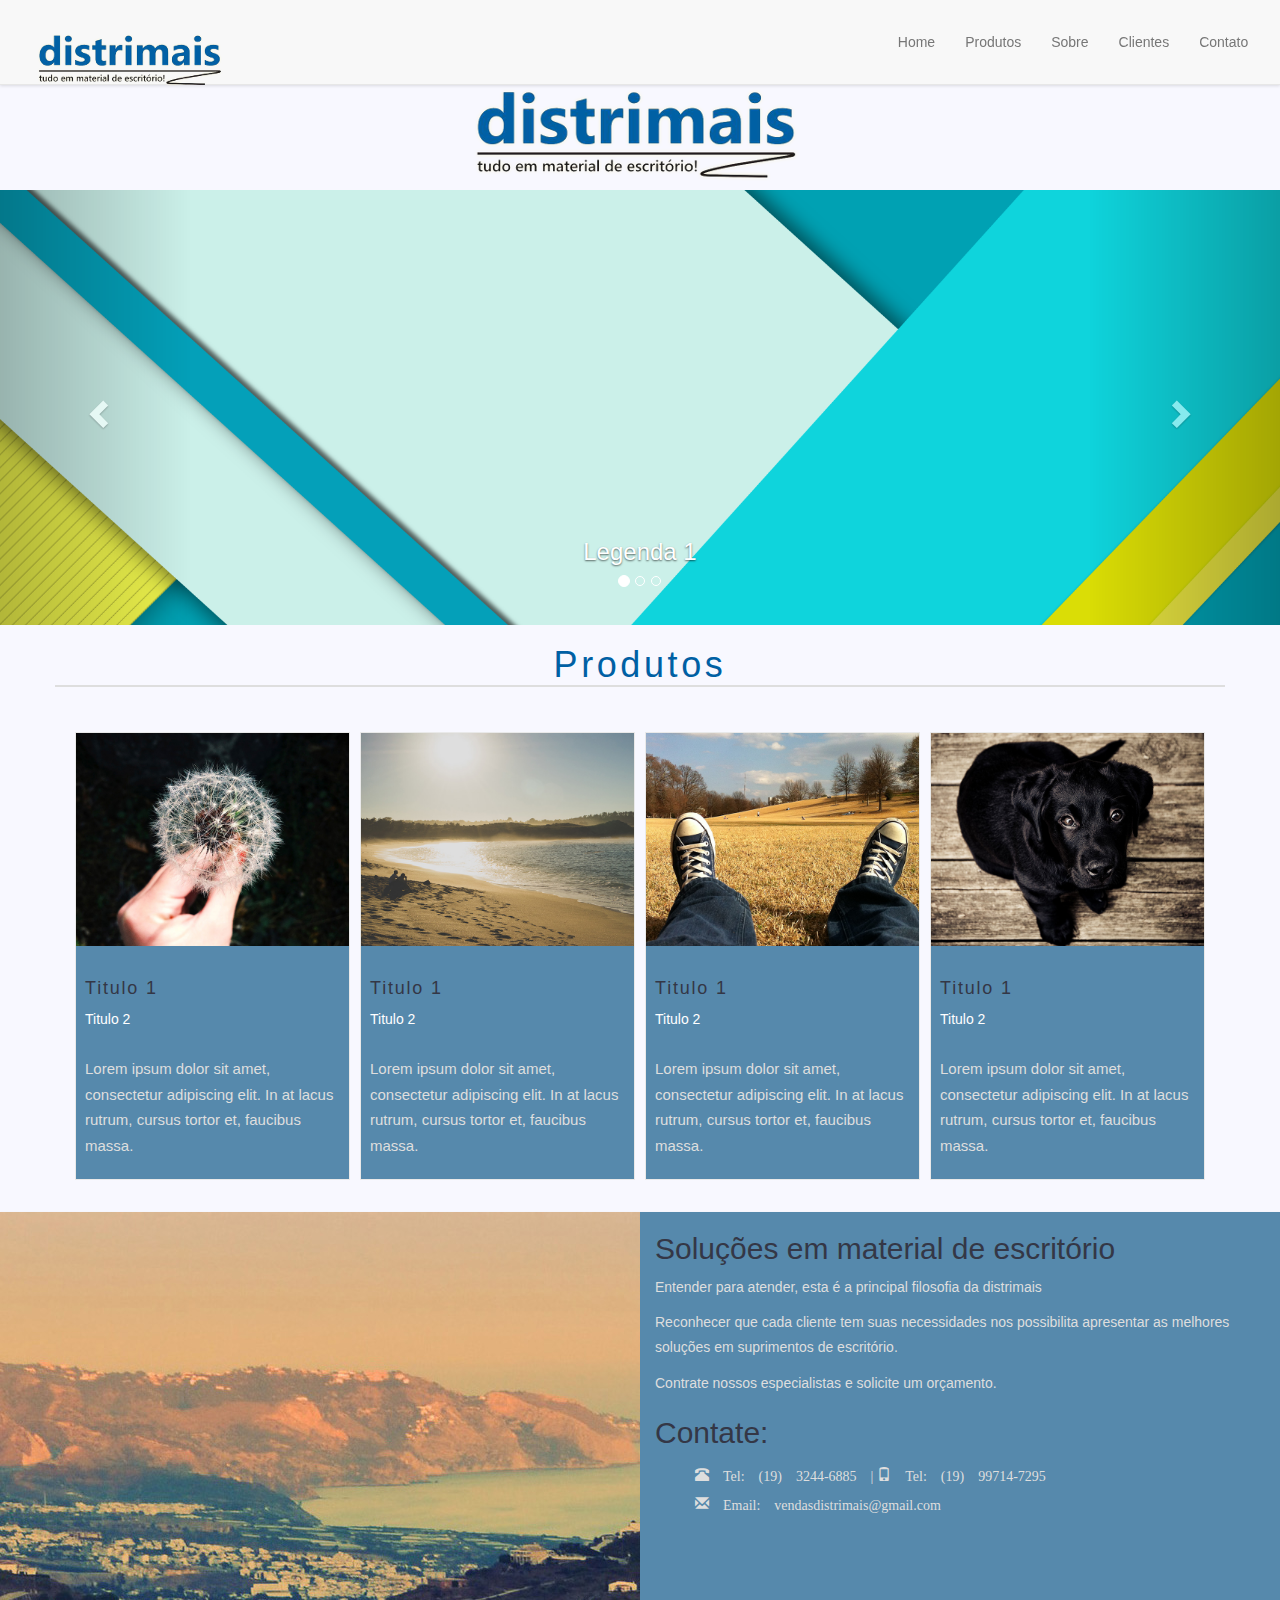
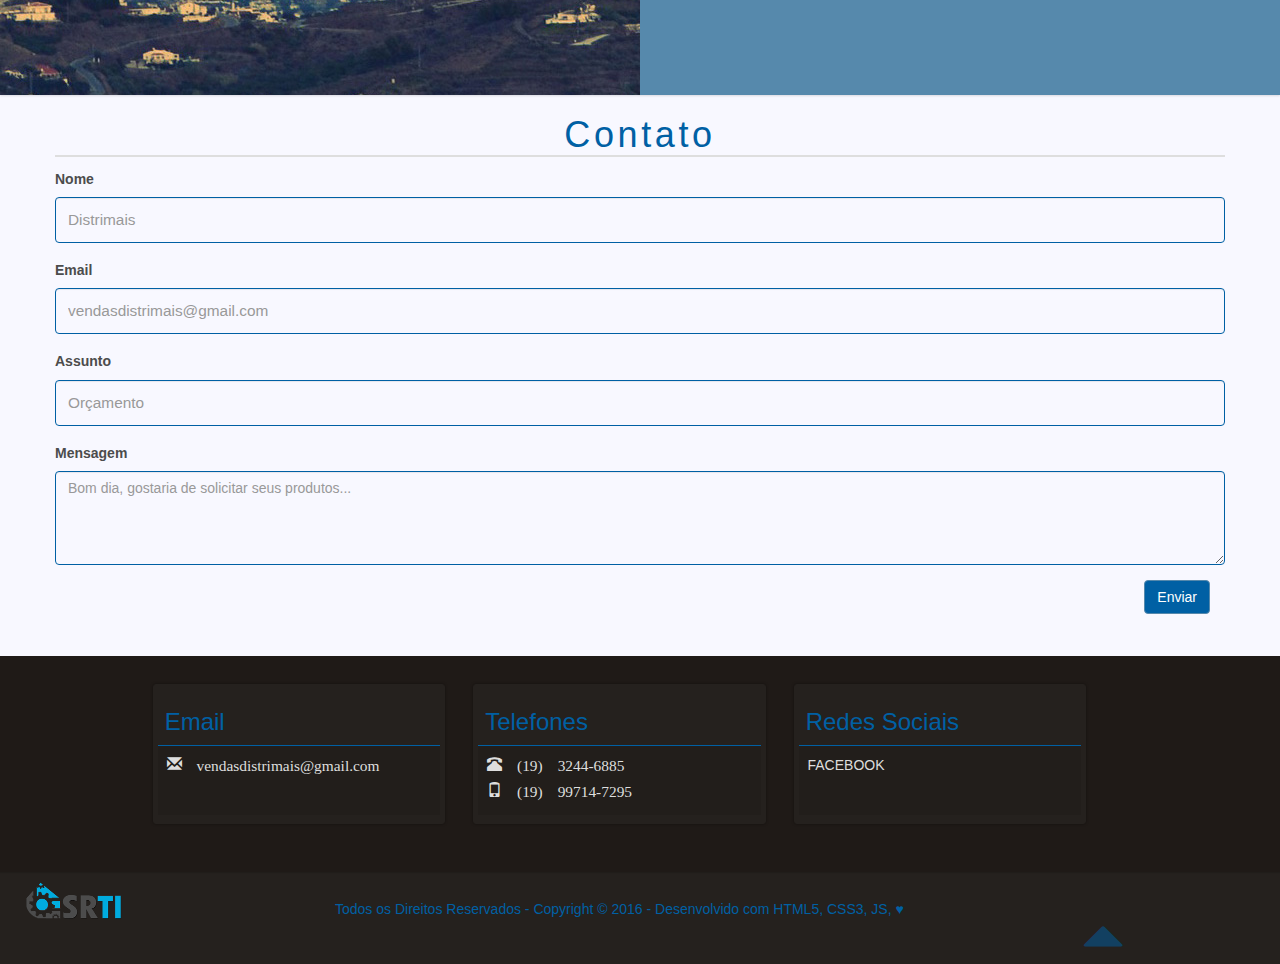
<file: index.html>
<!DOCTYPE html>
<html lang="pt-br">

<head>
    <meta charset="utf-8">
    <meta http-equiv="X-UA-Compatible" content="IE=edge">
    <meta name="viewport" content="width=device-width, initial-scale=1">
    <title>Distrimais</title>

    <!-- importando css -->
    <link href="css/bootstrap.min.css" type="text/css" rel="stylesheet">
    <link href="css/estilos.css" type="text/css" rel="stylesheet">
    <link rel="shortcut icon" href="imagens/favicon.png">

    <!-- HTML5 shim and Respond.js for IE8 support of HTML5 elements and media queries -->
    <!-- WARNING: Respond.js doesn't work if you view the page via file:// -->
    <!--[if lt IE 9]>
      <script src="https://oss.maxcdn.com/html5shiv/3.7.2/html5shiv.min.js"></script>
      <script src="https://oss.maxcdn.com/respond/1.4.2/respond.min.js"></script>
    <![endif]-->
</head>

<body>
<div class="container-fluid">
  <div class="row">
    <a class="link-invisivel " href="#conteudo" id="topo"> Ir direto para o conteúdo</a>
    <!-- navbar inicio-->

            <nav class="navbar navbar-default navbar-fixed-top" role="navigation">
                <div class="container-fluid">

                    <!--Brand and toggle get grouped for better mobile display -->
                    <div class="navbar-header">
                        <button type="button" class="navbar-toggle collapsed" data-toggle="collapse" data-target="#navbar" aria-expanded="false">
                            <span class="sr-only">Toggle navigation</span>
                            <span class="icon-bar"></span>
                            <span class="icon-bar"></span>
                            <span class="icon-bar"></span>
                        </button>
                        <a class="navbar-brand" href="index.html"> <img src="imagens/logoNav.png" alt="logo da empresa escrito o nome"></a>
                    </div>

                    <div class="navbar-collapse collapse" id="navbar">
                        <ul class="nav navbar-nav navbar-right">
                            <li class=""><a href="index.html">Home</a></li>
                            <li><a href="produtos.html">Produtos</a></li>
                            <li><a href="#sobre">Sobre</a></li>
                            <li><a href="clientes.html">Clientes</a></li>
                            <li><a href="#contato">Contato</a></li>
                        </ul>
                    </div>
                </div>
            </nav>

            <!--navbar fim -->
        <header>
        <div>
            <img class="center-block" src="imagens/logoMedio.png" alt="">
        </div>
            <!-- carrousel inicio -->
            <div id="carousel" class="carousel slide" data-ride="carousel">
              <!-- Indicators -->
              <ol class="carousel-indicators">
                <li data-target="#carousel" data-slide-to="0" class="active"></li>
                <li data-target="#carousel" data-slide-to="1"></li>
                <li data-target="#carousel" data-slide-to="2"></li>
              </ol>

              <!-- Wrapper for slides -->
              <div class="carousel-inner" role="listbox">

                <div class="item active">
                  <img src="imagens/slide1.png" alt="...">
                  <div class="carousel-caption">
                    <h3>Legenda 1</h3>
                  </div>
                </div>

                <div class="item">
                  <img src="imagens/slide2.jpg" alt="...">
                  <div class="carousel-caption">
                    <h3>Legenda 2</h3>
                  </div>
                </div>

                <div class="item">
                  <img src="imagens/slide3.jpg" alt="...">
                  <div class="carousel-caption">
                    <h3>Legenda 3</h3>
                  </div>
                </div>

              </div>

              <!-- Controls -->
              <a class="left carousel-control" href="#carousel" role="button" data-slide="prev">
                <span class="glyphicon glyphicon-chevron-left" aria-hidden="true"></span>
                <span class="sr-only">Anterior</span>
              </a>
              <a class="right carousel-control" href="#carousel" role="button" data-slide="next">
                <span class="glyphicon glyphicon-chevron-right" aria-hidden="true"></span>
                <span class="sr-only">Próximo</span>
              </a>
            </div>
                <!-- carrousel fim -->
        </header>

        <!-- produtos inicio -->

<!-- Team Members -->
       <div id="produtos" class="container">
        <div class="row">
        <h1 class="text-center">Produtos</h1>
          <div class="col-xs-12 col-sm-12 col-md-12 col-lg-12">

           <div class="col-xs-12 col-sm-12 col-md-3 col-lg-3 img-thumbnail-photo-top">
                <div class="thumbnail thumb-prod">
                    <img src="imagens/prod1.jpg" alt="Jane Doe"/>
                        <div class="caption cap-prod">
                            <h3 class="prod-nome">Titulo 1<br>
                               <small class="job-title wow fadeInDown">Titulo 2</small>
                            </h3>
                            <p>Lorem ipsum dolor sit amet, consectetur adipiscing elit. In at lacus rutrum, cursus tortor et, faucibus massa.</p>
                        </div>
                </div>
            </div>

            <div class="col-xs-12 col-sm-12 col-md-3 col-lg-3 img-thumbnail-photo-top">
                <div class="thumbnail thumb-prod">
                    <img src="imagens/prod2.jpg" alt="Jane Doe"/>
                        <div class="caption cap-prod">
                            <h3 class="prod-nome">Titulo 1<br>
                               <small class="job-title wow fadeInDown">Titulo 2</small>
                            </h3>
                            <p>Lorem ipsum dolor sit amet, consectetur adipiscing elit. In at lacus rutrum, cursus tortor et, faucibus massa.</p>
                        </div>
                </div>
            </div>

            <div class="col-xs-12 col-sm-12 col-md-3 col-lg-3 img-thumbnail-photo-top">
                <div class="thumbnail thumb-prod">
                    <img src="imagens/prod3.jpg" alt="John Doe"/>
                        <div class="caption cap-prod">
                            <h3 class="prod-nome">Titulo 1<br>
                               <small class="job-title wow fadeInDown">Titulo 2</small>
                            </h3>
                            <p>Lorem ipsum dolor sit amet, consectetur adipiscing elit. In at lacus rutrum, cursus tortor et, faucibus massa.</p>
                        </div>
                </div>
            </div>

            <div class="col-xs-12 col-sm-12 col-md-3 col-lg-3 img-thumbnail-photo-top">
                <div class="thumbnail thumb-prod">
                    <img src="imagens/prod4.jpg" alt="Charlie"/>
                        <div class="caption cap-prod">
                            <h3 class="prod-nome">Titulo 1<br>
                               <small class="job-title wow fadeInDown">Titulo 2</small>
                            </h3>
                            <p>Lorem ipsum dolor sit amet, consectetur adipiscing elit. In at lacus rutrum, cursus tortor et, faucibus massa.</p>
                        </div>
                </div>
            </div>

          </div>
          </div>
          </div>
          <!-- /Team Members -->
        <!-- produtos fim -->

        <!-- sobre inicio -->
        <article id="sobre" id="conteudo" class="col-xs-12 col-sm-12 col-md-12 col-lg-12 container-fluid">
        <div class="">
            <div class="row">


                    <div class="col-xs-12 col-sm-12 col-md-6 col-lg-6 img-sobre">

                    </div>
                    <div class="col-xs-12 col-sm-12 col-md-6 col-lg-6 texto-sobre">
                        <h2> Soluções em material de escritório </h2>
                        <p>Entender para atender, esta é a principal filosofia da distrimais</p>
                        <p>Reconhecer que cada cliente tem suas necessidades nos possibilita apresentar as melhores soluções em suprimentos de escritório.</p>
                        <p>Contrate nossos especialistas e solicite um orçamento.</p>
                        <h2>Contate:</h2>
                        <ul>
                            <li class="glyphicon glyphicon-phone-alt"> Tel: (19) 3244-6885 | </li>
                            <li class="glyphicon glyphicon-phone"> Tel: (19) 99714-7295</li>
                            <li class="glyphicon glyphicon-envelope"> Email: vendasdistrimais@gmail.com</li>
                        </ul>
                    </div>
            </div>
            </div>
        </article>
        <!-- sobre fim -->


      <!--        contato inicio-->
            <section id="contato" class="col-xs-12 col-sm-12 col-md-12 col-lg-12">
                <div class="container">
                    <div class="row">
                            <div>
                            <h1 class="text-center"> Contato </h1>

                            </div>
                        <!-- formulario inicio-->
                            <div class=" col-xs-12 col-sm-12  col-md-12 col-lg-12">
                                <form class="form-horizontal" method="post" action="email.php">
                                    <div class="form-group">
                                        <label for="InputNome">Nome </label>
                                        <input name="nome" type="text" class="form-control" placeholder="Distrimais">
                                    </div>
                                    <div class="form-group">
                                        <label for="InputEmail1">Email </label>
                                        <input name="email" type="email" class="form-control" placeholder="vendasdistrimais@gmail.com">
                                    </div>
                                    <div class="form-group">
                                        <label for="InputAssunto">Assunto </label>
                                        <input name="assunto" type="text" class="form-control" placeholder="Orçamento">
                                    </div>
                                    <div class="form-group">
                                        <label for="InputMensagem">Mensagem</label>
                                        <textarea name="mensagem" class="form-control" rows="4" placeholder="Bom dia, gostaria de solicitar seus produtos..."></textarea>
                                    </div>
                                    <div class="text-right">
                                        <button type="submit" value="Enviar" class="btn btn-primary">Enviar</button>

                                    </div>
                                </form>
                            </div>
                            <br/>
                            <!--formulario fim-->
                   </div>
                </div>
            </section>
            <!--fim contato-->

        <!-- footer inicio -->
        <footer class="col-xs-12 col-sm-12 col-md-12 col-lg-12">
                <div class="container">
                    <div class="row">
                        <div class="col-xs-12 col-sm-12 col-md-3 col-lg-3 col-md-offset-1 col-lg-offset-1 thumbnail">
                            <h3>Email</h3>
                            <div class="caption">
                                <p class="glyphicon glyphicon-envelope"> vendasdistrimais@gmail.com</p>
                            </div>
                        </div>
                        <div class="col-xs-12 col-sm-12 col-md-3 col-lg-3 thumbnail">
                            <h3>Telefones</h3>
                            <div class="caption">
                                <p class="glyphicon glyphicon-phone-alt"> (19) 3244-6885 </p>
                                <p class="glyphicon glyphicon-phone"> (19) 99714-7295 </p>
                            </div>
                        </div>
                        <div class="col-xs-12 col-sm-12 col-md-3 col-lg-3 thumbnail">
                            <h3>Redes Sociais</h3>
                            <div class="caption">
                              <span>
                    <a class="" href="https://www.facebook.com/srti.informatica" target="_blank">Facebook</a>
                            </span>
                            </div>
                        </div>

                    </div>
                </div>
                <!--    <hr/>
                <div class="col-xs-12 col-sm-12 col-md-12 col-lg-12">
                    <div class="container-fluid">
                        <div class="row">
                            <div class="col-xs-12 col-sm-12 hidden-xs hidden-sm col-md-1 col-lg-1">
                                <a class="glyphicon glyphicon-link social" href="https://www.facebook.com/srti.informatica" target="_blank"> </a>

                            </div>
                            <div class="col-xs-12 col-sm-12 col-md-9 col-lg-9 col-md-offset-1 col-lg-offset-1 ">
                                <span>DISTRIMAIS- Todos os Direitos Reservados - Copyright © 2016 -</span>
                                <span>Desenvolvido pela <a href="http://srti.net.br/" target="_blank">SRTI</a> com HTML5, CSS3, JS, ♥</span>
                            </div>
                            <div class="col-xs-2 col-sm-2 hidden-md hidden-lg col-md-1 col-lg-1">
                                <a class="glyphicon glyphicon-link social" href="https://www.facebook.com/distribuidoradistrimais/" target="_blank"></a>
                            </div>
                            <div class="col-xs-10 col-sm-10 col-md-1 col-lg-1">
                                <p class="text-right topo">
                                    <a href="#topo"class="glyphicon glyphicon-triangle-top"></a>
                                </p>
                            </div>

                        </div>
                    </div>
                </div> -->
                </footer>
        <footer class="footer-estilo">
        <div class="container-fluid">
            <div class="row">
                <div class="col-xs-12 col-sm-12 col-md-3 col-lg-3">
                    <a href="http://srti.net.br/" target="_blank"> <img src="imagens/LOGOSRTI-pequeno.png" alt=""> </a>
                </div>
                <div class="col-xs-12 col-sm-12 col-md-7 col-lg-7">

                    <br>
                    <span>Todos os Direitos Reservados - Copyright © 2016 -</span>
                    <span>Desenvolvido com HTML5, CSS3, JS, ♥</span>
                </div>
                <div class="col-xs-12 col-sm-12 col-md-2 col-lg-2">
                    <a href="#topo"class="glyphicon glyphicon-triangle-top"></a>
                </div>
            </div>
        </div>
        </footer>
        <!-- footer fim -->

  <!--                 jQuery (necessary for Bootstrap's JavaScript plugins) -->
        <script src="https://ajax.googleapis.com/ajax/libs/jquery/1.11.3/jquery.min.js"></script>
        <script src="js/bootstrap.min.js"></script>
        <!-- Include all compiled plugins (below), or include individual files as needed -->
            <script type="text/javascript">
                $(document).ready(function () {
                $(".navbar-nav li a").click(function(event) {
                $(".navbar-collapse").collapse('hide');
                });
                });
            </script>
        </div>
    </div>
</body>

</html>
</file>
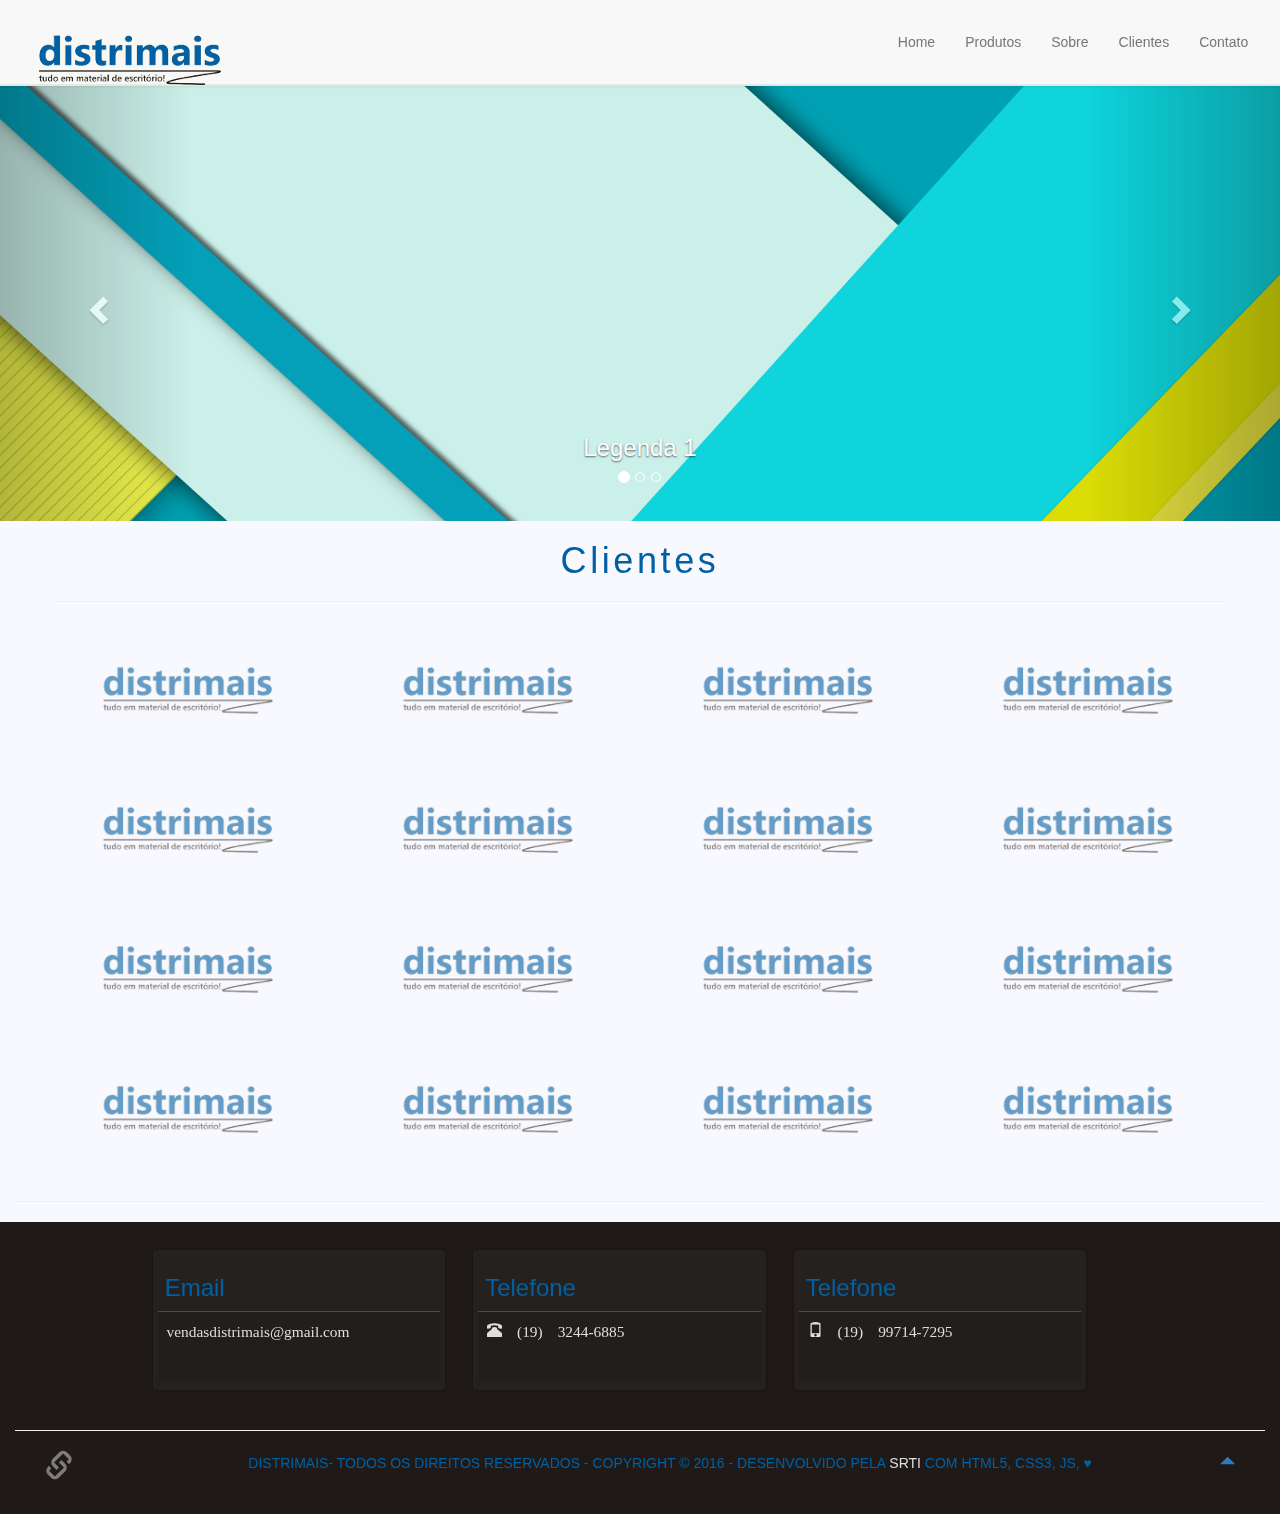
<file: clientes.html>
<!DOCTYPE html>
<html lang="pt-br">

<head>
    <meta charset="utf-8">
    <meta http-equiv="X-UA-Compatible" content="IE=edge">
    <meta name="viewport" content="width=device-width, initial-scale=1">
    <title>Distrimais</title>

    <!-- importando css -->
    <link href="css/bootstrap.min.css" type="text/css" rel="stylesheet">
    <link href="css/estilos.css" type="text/css" rel="stylesheet">
    <link rel="shortcut icon" href="imagens/favicon.png">

    <!-- HTML5 shim and Respond.js for IE8 support of HTML5 elements and media queries -->
    <!-- WARNING: Respond.js doesn't work if you view the page via file:// -->
    <!--[if lt IE 9]>
      <script src="https://oss.maxcdn.com/html5shiv/3.7.2/html5shiv.min.js"></script>
      <script src="https://oss.maxcdn.com/respond/1.4.2/respond.min.js"></script>
    <![endif]-->
</head>

<body>
<div class="container-fluid">
  <div class="row">
    <a class="link-invisivel " href="#conteudo" id="topo"> Ir direto para o conteúdo</a>
    <!-- navbar inicio-->

            <nav class="navbar navbar-default navbar-fixed-top" role="navigation">
                <div class="container-fluid">

                    <!--Brand and toggle get grouped for better mobile display -->
                    <div class="navbar-header">
                        <button type="button" class="navbar-toggle collapsed" data-toggle="collapse" data-target="#navbar" aria-expanded="false">
                            <span class="sr-only">Toggle navigation</span>
                            <span class="icon-bar"></span>
                            <span class="icon-bar"></span>
                            <span class="icon-bar"></span>
                        </button>
                        <a class="navbar-brand" href="index.html"> <img src="imagens/logoNav.png" alt="logo da empresa escrito o nome"></a>
                    </div>

                    <div class="navbar-collapse collapse" id="navbar">
                        <ul class="nav navbar-nav navbar-right">
                            <li class=""><a href="index.html">Home</a></li>
                            <li><a href="produtos.html">Produtos</a></li>
                            <li><a href="index.html#sobre">Sobre</a></li>
                            <li><a href="clientes.html">Clientes</a></li>
                            <li><a href="index.html#contato">Contato</a></li>
                        </ul>
                    </div>
                </div>
            </nav>

            <!--navbar fim -->
        <header>
            <!-- carrousel inicio -->
            <div id="carousel" class="carousel slide" data-ride="carousel">
              <!-- Indicators -->
              <ol class="carousel-indicators">
                <li data-target="#carousel" data-slide-to="0" class="active"></li>
                <li data-target="#carousel" data-slide-to="1"></li>
                <li data-target="#carousel" data-slide-to="2"></li>
              </ol>

              <!-- Wrapper for slides -->
              <div class="carousel-inner" role="listbox">

                <div class="item active">
                  <img src="imagens/slide1.png" alt="...">
                  <div class="carousel-caption">
                    <h3>Legenda 1</h3>
                  </div>
                </div>

                <div class="item">
                  <img src="imagens/slide2.jpg" alt="...">
                  <div class="carousel-caption">
                    <h3>Legenda 2</h3>
                  </div>
                </div>

                <div class="item">
                  <img src="imagens/slide3.jpg" alt="...">
                  <div class="carousel-caption">
                    <h3>Legenda 3</h3>
                  </div>
                </div>

              </div>

              <!-- Controls -->
              <a class="left carousel-control" href="#carousel" role="button" data-slide="prev">
                <span class="glyphicon glyphicon-chevron-left" aria-hidden="true"></span>
                <span class="sr-only">Anterior</span>
              </a>
              <a class="right carousel-control" href="#carousel" role="button" data-slide="next">
                <span class="glyphicon glyphicon-chevron-right" aria-hidden="true"></span>
                <span class="sr-only">Próximo</span>
              </a>
            </div>
                <!-- carrousel fim -->
        </header>


         <!--            inicio de clientes -->
            <section id="clientes" class="col-xs-12 col-sm-12 col-md-12 col-lg-12">
                <div class="container">
                    <div class="row">
                        <h1 class="text-center"> Clientes </h1>
                        <hr/>
                        <!--inicio clientes linha 1-->
                        <div class="">
                            <div class="row">
                                <div class="col-xs-12 col-sm-12 col-md-3 col-lg-3">
                                    <div class="">
                                        <a href="#" target="_blank"> <img class="img-responsive center-block img-clientes" src="imagens/logoNav.png" alt=""> </a>
                                    </div>
                                </div>
                                <div class="col-xs-12 col-sm-12 col-md-3 col-lg-3">
                                    <div class="">
                                        <a href="#" target="_blank"> <img class="img-responsive center-block img-clientes" src="imagens/logoNav.png" alt=""> </a>
                                    </div>
                                </div>
                                <div class="col-xs-12 col-sm-12 col-md-3 col-lg-3">
                                    <div class="">
                                        <a href="#" target="_blank"> <img class="img-responsive center-block img-clientes" src="imagens/logoNav.png" alt=""> </a>
                                    </div>
                                </div>
                                <div class="col-xs-12 col-sm-12 col-md-3 col-lg-3">
                                    <div class="">
                                        <a href="#" target="_blank"> <img class="img-responsive center-block img-clientes" src="imagens/logoNav.png" alt=""> </a>
                                    </div>
                                </div>
                            </div>
                        </div>
                        <!--fim clientes linha 1 -->
                       <!-- inicio clientes linha 2 -->
                       <div class="">
                            <div class="row">
                                <div class="col-xs-12 col-sm-12 col-md-3 col-lg-3">
                                    <div class="">
                                        <a href="#" target="_blank"> <img class="img-responsive center-block img-clientes" src="imagens/logoNav.png" alt=""> </a>
                                    </div>
                                </div>
                                <div class="col-xs-12 col-sm-12 col-md-3 col-lg-3">
                                    <div class="">
                                        <a href="#" target="_blank"> <img class="img-responsive center-block img-clientes" src="imagens/logoNav.png" alt=""> </a>
                                    </div>
                                </div>
                                <div class="col-xs-12 col-sm-12 col-md-3 col-lg-3">
                                    <div class="">
                                        <a href="#" target="_blank"> <img class="img-responsive center-block img-clientes" src="imagens/logoNav.png" alt=""> </a>
                                    </div>
                                </div>
                                <div class="col-xs-12 col-sm-12 col-md-3 col-lg-3">
                                    <div class="">
                                        <a href="#" target="_blank"> <img class="img-responsive center-block img-clientes" src="imagens/logoNav.png" alt=""> </a>
                                    </div>
                                </div>
                            </div>
                        </div>
                       <!-- fim clientes linha 2 -->
                       <!-- inicio clientes linha 3 -->
                       <div class="">
                            <div class="row">
                                <div class="col-xs-12 col-sm-12 col-md-3 col-lg-3">
                                    <div class="">
                                        <a href="#" target="_blank"> <img class="img-responsive center-block img-clientes" src="imagens/logoNav.png" alt=""> </a>
                                    </div>
                                </div>
                                <div class="col-xs-12 col-sm-12 col-md-3 col-lg-3">
                                    <div class="">
                                        <a href="#" target="_blank"> <img class="img-responsive center-block img-clientes" src="imagens/logoNav.png" alt=""> </a>
                                    </div>
                                </div>
                                <div class="col-xs-12 col-sm-12 col-md-3 col-lg-3">
                                    <div class="">
                                        <a href="#" target="_blank"> <img class="img-responsive center-block img-clientes" src="imagens/logoNav.png" alt=""> </a>
                                    </div>
                                </div>
                                <div class="col-xs-12 col-sm-12 col-md-3 col-lg-3">
                                    <div class="">
                                        <a href="#" target="_blank"> <img class="img-responsive center-block img-clientes" src="imagens/logoNav.png" alt=""> </a>
                                    </div>
                                </div>
                            </div>
                        </div>
                       <!-- fim clientes linha 3 -->
                       <!-- inicio clientes linha 4 -->
                       <div class="">
                            <div class="row">
                                <div class="col-xs-12 col-sm-12 col-md-3 col-lg-3">
                                    <div class="">
                                        <a href="#" target="_blank"> <img class="img-responsive center-block img-clientes" src="imagens/logoNav.png" alt=""> </a>
                                    </div>
                                </div>
                                <div class="col-xs-12 col-sm-12 col-md-3 col-lg-3">
                                    <div class="">
                                        <a href="#" target="_blank"> <img class="img-responsive center-block img-clientes" src="imagens/logoNav.png" alt=""> </a>
                                    </div>
                                </div>
                                <div class="col-xs-12 col-sm-12 col-md-3 col-lg-3">
                                    <div class="">
                                        <a href="#" target="_blank"> <img class="img-responsive center-block img-clientes" src="imagens/logoNav.png" alt=""> </a>
                                    </div>
                                </div>
                                <div class="col-xs-12 col-sm-12 col-md-3 col-lg-3">
                                    <div class="">
                                        <a href="#" target="_blank"> <img class="img-responsive center-block img-clientes" src="imagens/logoNav.png" alt=""> </a>
                                    </div>
                                </div>
                            </div>
                        </div>
                       <!-- fim clientes linha 4 -->
                    </div>
                </div>
                <hr/>
            </section>
            <!-- fim de clientes -->




        <!-- footer inicio -->
        <footer class="col-xs-12 col-sm-12 col-md-12 col-lg-12">
                <div class="container">
                    <div class="row">
                        <div class="col-xs-12 col-sm-12 col-md-3 col-lg-3 col-md-offset-1 col-lg-offset-1 thumbnail">
                            <h3>Email</h3>
                            <div class="caption">
                                <p class="glyphicon glyphicon-envelop"> vendasdistrimais@gmail.com</p>
                            </div>
                        </div>
                        <div class="col-xs-12 col-sm-12 col-md-3 col-lg-3 thumbnail">
                            <h3>Telefone</h3>
                            <div class="caption">
                                <p class="glyphicon glyphicon-phone-alt"> (19) 3244-6885 </p>
                            </div>
                        </div>
                        <div class="col-xs-12 col-sm-12 col-md-3 col-lg-3 thumbnail">
                            <h3>Telefone</h3>
                            <div class="caption">
                                <p class="glyphicon glyphicon-phone"> (19) 99714-7295 </p>
                            </div>
                        </div>

                    </div>
                </div>
                    <hr/>
                <div class="col-xs-12 col-sm-12 col-md-12 col-lg-12">
                    <div class="container-fluid">
                        <div class="row">
                            <div class="col-xs-12 col-sm-12 hidden-xs hidden-sm col-md-1 col-lg-1">
                                <a class="glyphicon glyphicon-link social" href="https://www.facebook.com/srti.informatica" target="_blank"> </a>
                            <!--    <a class="icon-google-plus2 social" href="#" target="_blank"></a> -->
                            <!--    <a class="icon-linkedin social" href="#" target="_blank"></a> -->
                            </div>
                            <div class="col-xs-12 col-sm-12 col-md-9 col-lg-9 col-md-offset-1 col-lg-offset-1 ">
                                <span>DISTRIMAIS- Todos os Direitos Reservados - Copyright © 2016 -</span>
                                <span>Desenvolvido pela <a href="http://srti.net.br/" target="_blank">SRTI</a> com HTML5, CSS3, JS, ♥</span>
                            </div>
                            <div class="col-xs-2 col-sm-2 hidden-md hidden-lg col-md-1 col-lg-1">
                                <a class="glyphicon glyphicon-link social" href="https://www.facebook.com/distribuidoradistrimais/" target="_blank"></a>
                            <!--    <a class="icon-google-plus2 social" href="#" target="_blank"></a> -->
                            <!--    <a class="icon-linkedin social" href="#" target="_blank"></a> -->
                            </div>
                            <div class="col-xs-10 col-sm-10 col-md-1 col-lg-1">
                                <p class="text-right topo">
                                    <a href="#topo"class="glyphicon glyphicon-triangle-top"></a>
                                </p>
                            </div>

                        </div>
                    </div>
                </div>
        <!-- footer fim -->

  <!--                 jQuery (necessary for Bootstrap's JavaScript plugins) -->
        <script src="https://ajax.googleapis.com/ajax/libs/jquery/1.11.3/jquery.min.js"></script>
        <script src="js/bootstrap.min.js"></script>
        <!-- Include all compiled plugins (below), or include individual files as needed -->
            <script type="text/javascript">
                $(document).ready(function () {
                $(".navbar-nav li a").click(function(event) {
                $(".navbar-collapse").collapse('hide');
                });
                });
            </script>
        </div>
    </div>
</body>

</html>
</file>
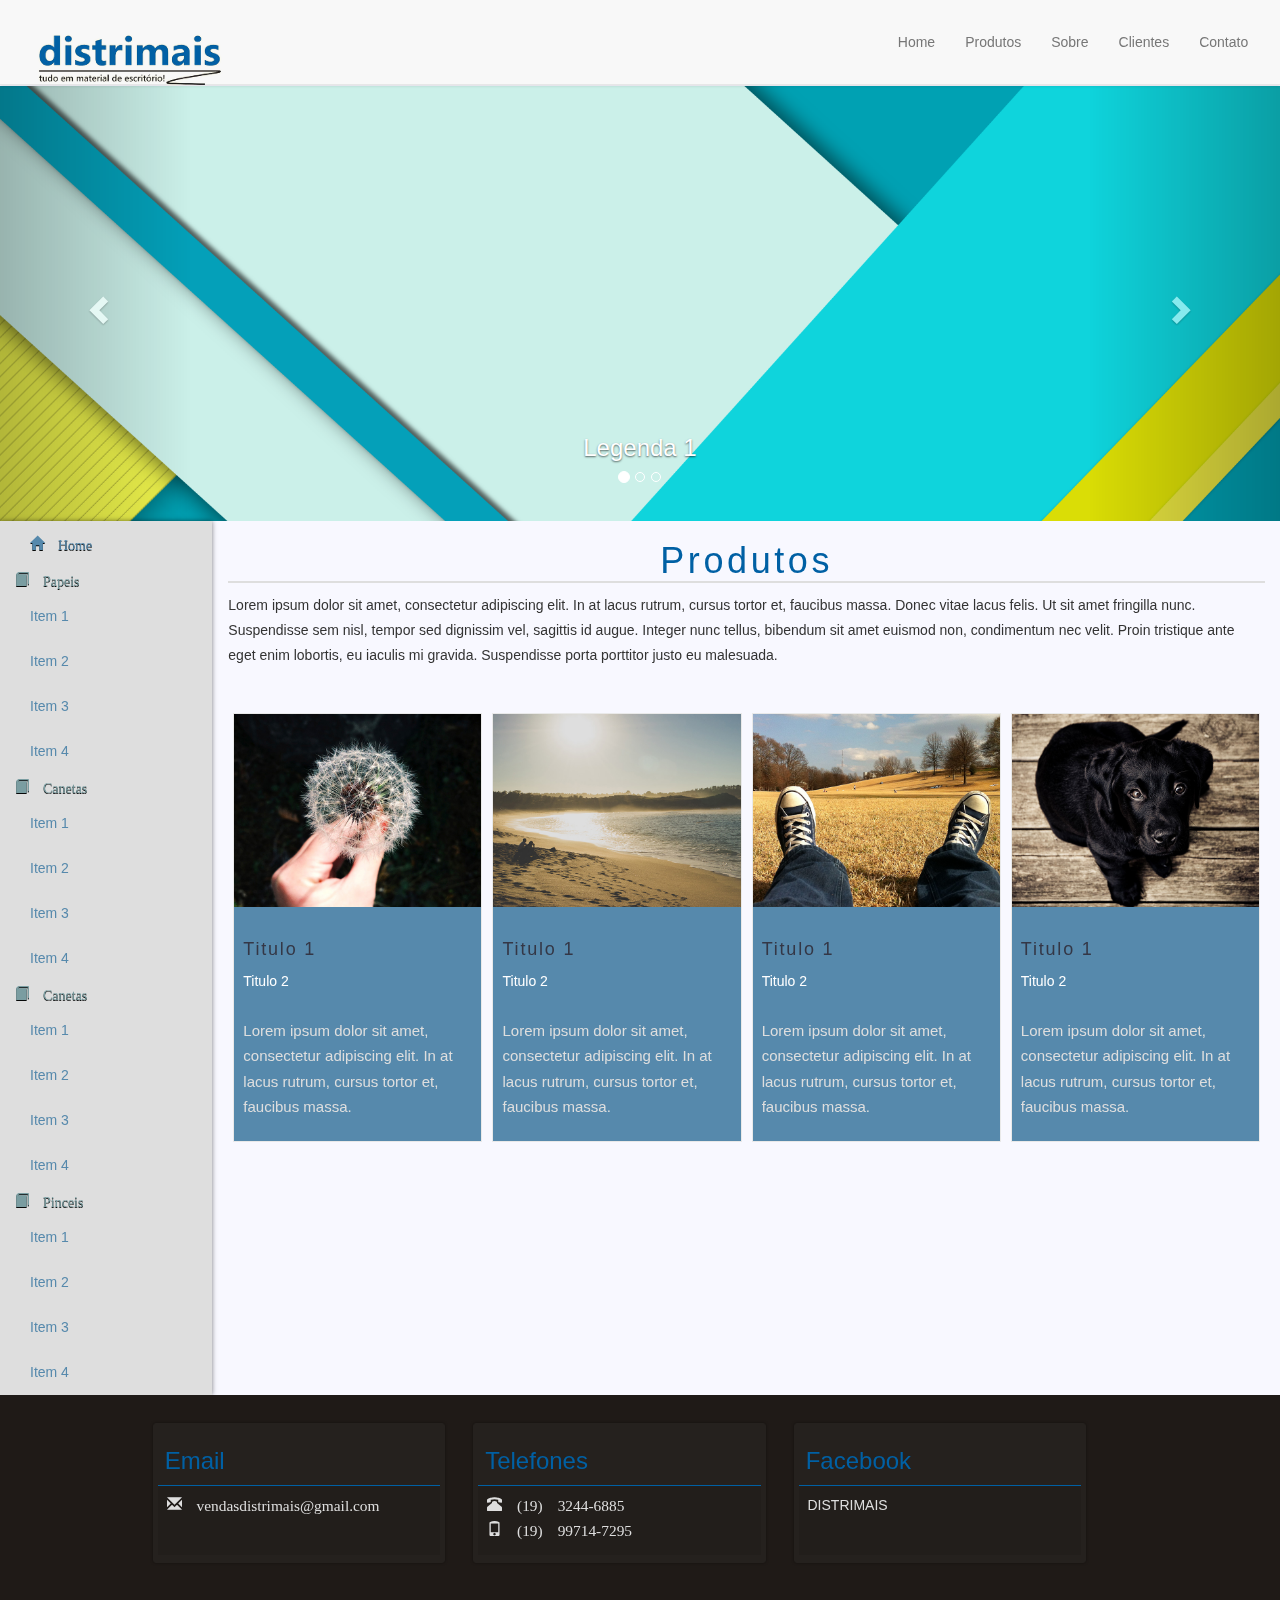
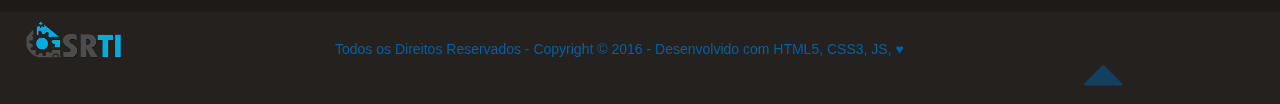
<file: produtos.html>
<!DOCTYPE html>
<html lang="pt-br">

<head>
    <meta charset="utf-8">
    <meta http-equiv="X-UA-Compatible" content="IE=edge">
    <meta name="viewport" content="width=device-width, initial-scale=1">
    <title>Distrimais</title>

    <!-- importando css -->
    <link href="css/bootstrap.min.css" type="text/css" rel="stylesheet">
    <link href="css/estilos.css" type="text/css" rel="stylesheet">
    <link rel="shortcut icon" href="imagens/favicon.png">

    <!-- HTML5 shim and Respond.js for IE8 support of HTML5 elements and media queries -->
    <!-- WARNING: Respond.js doesn't work if you view the page via file:// -->
    <!--[if lt IE 9]>
      <script src="https://oss.maxcdn.com/html5shiv/3.7.2/html5shiv.min.js"></script>
      <script src="https://oss.maxcdn.com/respond/1.4.2/respond.min.js"></script>
    <![endif]-->
</head>

<body>
<div class="container-fluid">
  <div class="row">
    <a class="link-invisivel " href="#conteudo" id="topo"> Ir direto para o conteúdo</a>
    <!-- navbar inicio-->

            <nav class="navbar navbar-default navbar-fixed-top" role="navigation">
                <div class="container-fluid">

                    <!--Brand and toggle get grouped for better mobile display -->
                    <div class="navbar-header">
                        <button type="button" class="navbar-toggle collapsed" data-toggle="collapse" data-target="#navbar" aria-expanded="false">
                            <span class="sr-only">Toggle navigation</span>
                            <span class="icon-bar"></span>
                            <span class="icon-bar"></span>
                            <span class="icon-bar"></span>
                        </button>
                        <a class="navbar-brand" href="index.html"> <img src="imagens/logoNav.png" alt="logo da empresa escrito o nome"></a>
                    </div>

                    <div class="navbar-collapse collapse" id="navbar">
                        <ul class="nav navbar-nav navbar-right">
                            <li class=""><a href="index.html">Home</a></li>
                            <li><a href="produtos.html">Produtos</a></li>
                            <li><a href="index.html#sobre">Sobre</a></li>
                            <li><a href="clientes.html">Clientes</a></li>
                            <li><a href="index.html#contato">Contato</a></li>
                        </ul>
                    </div>
                </div>
            </nav>

            <!--navbar fim -->
        <header>
            <!-- carrousel inicio -->
            <div id="carousel" class="carousel slide" data-ride="carousel">
              <!-- Indicators -->
              <ol class="carousel-indicators">
                <li data-target="#carousel" data-slide-to="0" class="active"></li>
                <li data-target="#carousel" data-slide-to="1"></li>
                <li data-target="#carousel" data-slide-to="2"></li>
              </ol>

              <!-- Wrapper for slides -->
              <div class="carousel-inner" role="listbox">

                <div class="item active">
                  <img src="imagens/slide1.png" alt="...">
                  <div class="carousel-caption">
                    <h3>Legenda 1</h3>
                  </div>
                </div>

                <div class="item">
                  <img src="imagens/slide2.jpg" alt="...">
                  <div class="carousel-caption">
                    <h3>Legenda 2</h3>
                  </div>
                </div>

                <div class="item">
                  <img src="imagens/slide3.jpg" alt="...">
                  <div class="carousel-caption">
                    <h3>Legenda 3</h3>
                  </div>
                </div>

              </div>

              <!-- Controls -->
              <a class="left carousel-control" href="#carousel" role="button" data-slide="prev">
                <span class="glyphicon glyphicon-chevron-left" aria-hidden="true"></span>
                <span class="sr-only">Anterior</span>
              </a>
              <a class="right carousel-control" href="#carousel" role="button" data-slide="next">
                <span class="glyphicon glyphicon-chevron-right" aria-hidden="true"></span>
                <span class="sr-only">Próximo</span>
              </a>
            </div>
                <!-- carrousel fim -->
        </header>

        <!-- Page Content Our Team -->
    <div class="container col-xs-12 col-sm-12 col-md-12 col-lg-12">
       <div class="row">

            <!-- produtos inicio -->
          <div id="produtos" class="col-xs-12 col-sm-9 col-sm-push-3 col-md-10 col-md-push-2 col-lg-10 col-lg-push-2">

                <h1 class="text-center">Produtos</h1>

                <p>Lorem ipsum dolor sit amet, consectetur adipiscing elit. In at lacus rutrum, cursus tortor et, faucibus massa. Donec vitae lacus felis. Ut sit amet fringilla nunc. Suspendisse sem nisl, tempor sed dignissim vel, sagittis id augue. Integer nunc tellus, bibendum sit amet euismod non, condimentum nec velit. Proin tristique ante eget enim lobortis, eu iaculis mi gravida. Suspendisse porta porttitor justo eu malesuada.</p>

                <div class="col-xs-12 col-sm-12 col-md-3 col-lg-3 img-thumbnail-photo-top">
                <div class="thumbnail thumb-prod">
                    <img src="imagens/prod1.jpg" alt="Jane Doe"/>
                        <div class="caption cap-prod">
                            <h3 class="prod-nome">Titulo 1<br>
                               <small class="job-title wow fadeInDown">Titulo 2</small>
                            </h3>
                            <p>Lorem ipsum dolor sit amet, consectetur adipiscing elit. In at lacus rutrum, cursus tortor et, faucibus massa.</p>
                        </div>
                </div>
            </div>

            <div class="col-xs-12 col-sm-12 col-md-3 col-lg-3 img-thumbnail-photo-top">
                <div class="thumbnail thumb-prod">
                    <img src="imagens/prod2.jpg" alt="Jane Doe"/>
                        <div class="caption cap-prod">
                            <h3 class="prod-nome">Titulo 1<br>
                               <small class="job-title wow fadeInDown">Titulo 2</small>
                            </h3>
                            <p>Lorem ipsum dolor sit amet, consectetur adipiscing elit. In at lacus rutrum, cursus tortor et, faucibus massa.</p>
                        </div>
                </div>
            </div>

            <div class="col-xs-12 col-sm-12 col-md-3 col-lg-3 img-thumbnail-photo-top">
                <div class="thumbnail thumb-prod">
                    <img src="imagens/prod3.jpg" alt="John Doe"/>
                        <div class="caption cap-prod">
                            <h3 class="prod-nome">Titulo 1<br>
                               <small class="job-title wow fadeInDown">Titulo 2</small>
                            </h3>
                            <p>Lorem ipsum dolor sit amet, consectetur adipiscing elit. In at lacus rutrum, cursus tortor et, faucibus massa.</p>
                        </div>
                </div>
              </div>

              <div class="col-xs-12 col-sm-12 col-md-3 col-lg-3 img-thumbnail-photo-top">
                <div class="thumbnail thumb-prod">
                    <img src="imagens/prod4.jpg" alt="John Doe"/>
                        <div class="caption cap-prod">
                            <h3 class="prod-nome">Titulo 1<br>
                               <small class="job-title wow fadeInDown">Titulo 2</small>
                            </h3>
                            <p>Lorem ipsum dolor sit amet, consectetur adipiscing elit. In at lacus rutrum, cursus tortor et, faucibus massa.</p>
                        </div>
                </div>
              </div>

            </div>

           <!-- produtos fim -->
           <!-- inicio sidebar 1-->
       <nav class="hidden-sm hidden-xs  col-md-2 col-md-pull-10 sidebar">
        <div>
            <ul class="nav nav-sidebar">
                <li><a href="index.html"><span class="glyphicon glyphicon-home sidebar-titulo " aria-hidden="true"> Home</span></a></li>
                <li><span class="glyphicon glyphicon-book sidebar-titulo" aria-hidden="true"> Papeis</span></li>
                <li><a href="#">Item 1 </a></li>
                <li><a href="#">Item 2 </a></li>
                <li><a href="#">Item 3 </a></li>
                <li><a href="#">Item 4 </a></li>
            </ul>
            <ul class="nav nav-sidebar">
                <li><span class="glyphicon glyphicon-book sidebar-titulo"  aria-hidden="true"> Canetas</span></li>
                <li><a href="#">Item 1 </a></li>
                <li><a href="#">Item 2 </a></li>
                <li><a href="#">Item 3 </a></li>
                <li><a href="#">Item 4 </a></li>
            </ul>
            <ul class="nav nav-sidebar">
                <li><span class=" glyphicon glyphicon-book sidebar-titulo" aria-hidden="true"> Canetas</span></li>
                <li><a href="#">Item 1 </a></li>
                <li><a href="#">Item 2 </a></li>
                <li><a href="#">Item 3 </a></li>
                <li><a href="#">Item 4 </a></li>
            </ul>
            <ul class="nav nav-sidebar">
                <li><span class="glyphicon glyphicon-book sidebar-titulo" aria- hidden="true"> Pinceis</span></li>
                <li><a href="#">Item 1 </a></li>
                <li><a href="#">Item 2 </a></li>
                <li><a href="#">Item 3 </a></li>
                <li><a href="#">Item 4 </a></li>
            </ul>
        </div>
    </nav>
        <!-- fim sidebar 1-->

          <!-- inicio sidebar 2-->
       <nav class="hidden-md hidden-lg col-xs-12 col-sm-12  sidebar sidebar-mobile">
        <div>
            <ul class="nav nav-sidebar">
                <li><a href="index.html"><span class="glyphicon glyphicon-home sidebar-titulo " aria-hidden="true"> Home</span></a></li>
                <li><span class="glyphicon glyphicon-book sidebar-titulo" aria-hidden="true"> Papeis</span></li>
                <li><a href="#">Item 1 </a></li>
                <li><a href="#">Item 2 </a></li>
                <li><a href="#">Item 3 </a></li>
                <li><a href="#">Item 4 </a></li>
            </ul>
            <ul class="nav nav-sidebar">
                <li><span class="glyphicon glyphicon-book sidebar-titulo"  aria-hidden="true"> Canetas</span></li>
                <li><a href="#">Item 1 </a></li>
                <li><a href="#">Item 2 </a></li>
                <li><a href="#">Item 3 </a></li>
                <li><a href="#">Item 4 </a></li>
            </ul>
            <ul class="nav nav-sidebar">
                <li><span class=" glyphicon glyphicon-book sidebar-titulo" aria-hidden="true"> Canetas</span></li>
                <li><a href="#">Item 1 </a></li>
                <li><a href="#">Item 2 </a></li>
                <li><a href="#">Item 3 </a></li>
                <li><a href="#">Item 4 </a></li>
            </ul>
            <ul class="nav nav-sidebar">
                <li><span class="glyphicon glyphicon-book sidebar-titulo" aria- hidden="true"> Pinceis</span></li>
                <li><a href="#">Item 1 </a></li>
                <li><a href="#">Item 2 </a></li>
                <li><a href="#">Item 3 </a></li>
                <li><a href="#">Item 4 </a></li>
            </ul>
        </div>
    </nav>
        <!-- fim sidebar 2-->

        </div>
       <!-- /row -->
       </div><!-- /container -->




        <!-- footer inicio -->
        <footer class="col-xs-12 col-sm-12 col-md-12 col-lg-12">
                <div class="container">
                    <div class="row">
                        <div class="col-xs-12 col-sm-12 col-md-3 col-lg-3 col-md-offset-1 col-lg-offset-1 thumbnail">
                            <h3>Email</h3>
                            <div class="caption">
                                <p class="glyphicon glyphicon-envelope"> vendasdistrimais@gmail.com</p>
                            </div>
                        </div>
                        <div class="col-xs-12 col-sm-12 col-md-3 col-lg-3 thumbnail">
                            <h3>Telefones</h3>
                            <div class="caption">
                                <p class="glyphicon glyphicon-phone-alt"> (19) 3244-6885 </p>
                                <p class="glyphicon glyphicon-phone"> (19) 99714-7295 </p>
                            </div>
                        </div>
                        <div class="col-xs-12 col-sm-12 col-md-3 col-lg-3 thumbnail">
                            <h3>Facebook</h3>
                            <div class="caption">
                              <span>
                    <a class="" href="https://www.facebook.com/srti.informatica" target="_blank">DISTRIMAIS</a>
                            </span>
                            </div>
                        </div>

                    </div>
                </div>
                <!--    <hr/>
                <div class="col-xs-12 col-sm-12 col-md-12 col-lg-12">
                    <div class="container-fluid">
                        <div class="row">
                            <div class="col-xs-12 col-sm-12 hidden-xs hidden-sm col-md-1 col-lg-1">
                                <a class="glyphicon glyphicon-link social" href="https://www.facebook.com/srti.informatica" target="_blank"> </a>

                            </div>
                            <div class="col-xs-12 col-sm-12 col-md-9 col-lg-9 col-md-offset-1 col-lg-offset-1 ">
                                <span>DISTRIMAIS- Todos os Direitos Reservados - Copyright © 2016 -</span>
                                <span>Desenvolvido pela <a href="http://srti.net.br/" target="_blank">SRTI</a> com HTML5, CSS3, JS, ♥</span>
                            </div>
                            <div class="col-xs-2 col-sm-2 hidden-md hidden-lg col-md-1 col-lg-1">
                                <a class="glyphicon glyphicon-link social" href="https://www.facebook.com/distribuidoradistrimais/" target="_blank"></a>
                            </div>
                            <div class="col-xs-10 col-sm-10 col-md-1 col-lg-1">
                                <p class="text-right topo">
                                    <a href="#topo"class="glyphicon glyphicon-triangle-top"></a>
                                </p>
                            </div>

                        </div>
                    </div>
                </div> -->
                </footer>
        <footer class="footer-estilo">
        <div class="container-fluid">
            <div class="row">
                <div class="col-xs-12 col-sm-12 col-md-3 col-lg-3">
                    <a href="http://srti.net.br/" target="_blank"> <img src="imagens/LOGOSRTI-pequeno.png" alt=""> </a>
                </div>
                <div class="col-xs-12 col-sm-12 col-md-7 col-lg-7">

                    <br>
                    <span>Todos os Direitos Reservados - Copyright © 2016 -</span>
                    <span>Desenvolvido com HTML5, CSS3, JS, ♥</span>
                </div>
                <div class="col-xs-12 col-sm-12 col-md-2 col-lg-2">
                    <a href="#topo"class="glyphicon glyphicon-triangle-top"></a>
                </div>
            </div>
        </div>
        </footer>
        <!-- footer fim -->
  <!--                 jQuery (necessary for Bootstrap's JavaScript plugins) -->
        <script src="https://ajax.googleapis.com/ajax/libs/jquery/1.11.3/jquery.min.js"></script>
        <script src="js/bootstrap.min.js"></script>
        <!-- Include all compiled plugins (below), or include individual files as needed -->
            <script type="text/javascript">
                $(document).ready(function () {
                $(".navbar-nav li a").click(function(event) {
                $(".navbar-collapse").collapse('hide');
                });
                });
            </script>
        </div>
    </div>
</body>

</html>
</file>
<file: css/estilos.css>
@charset "UTF-8";


/* layout base inicio */
body {
    padding-top: 86px;
    background-color: #f8f8ff;
    line-height:1.80em;
}

h1{
	color: #0060a4;
	font-weight: 500;
	letter-spacing: .1em;
}

.link-invisivel {
    position: absolute;
    text-indent: -9999px;
}

/* teste navbar inicio */


/* teste navbar fim */

.navbar-default{
	padding: 1.2em;
	box-shadow:0 1px 3px rgba(0,0,0,.12);
	font-family: sans-serif;
}


.navbar-default .navbar-nav > li > a{
	font-weight:500;

}

}
.navbar-default .navbar-nav > li > a:hover{
	color: #0060a4;
}

a.navbar-brand{
	padding-bottom: .1em;
}


/* layout base fim */
h1,h2,h3,h4,h5{
	font-family: sans-serif;
}

p {
	font-family: sans-serif;
}

/* layout header inicio */

/* layout header fim */

/* layout clientes inicio */
#clientes{

}

.img-clientes{
	opacity: 0.6;
	padding: 3em;
}

.img-clientes:hover{
	opacity: 1;
	color: #101010;
	box-shadow: 0 0 5px rgba(0, 0, 0, 0.5);
	background-color: #5689ac;
}

/* layout clientes fim */

/* layout sobre inicio */

#sobre{
		box-shadow:0 1px 2px rgba(0,0,0,.12);
}

.img-sobre{
	background-image: url(../imagens/sobre.jpg);
	background-repeat: no-repeat;
	/*height: 27.99em;*/
	height: 34.500em;
	}

.texto-sobre{
	background-color: #5689ac;
/*	padding: 3em;
	/*height: 100%;*/
	height: 34.500em;
	color: #DEDEDE;
	font-weight: 200;
	font-size: 1em;

}

.texto-sobre h2{
	color: #343746;
	font-weight: 300;
}

.texto-sobre h4{
	line-height: 1em;
	font-weight: 300;
}

.texto-sobre ul li{
	line-height: 2em;
	list-style: none;
}

/* layout sobre fim */

/* contato inicio*/
#contato{
 /*   background: url(../imagens/map-bg.png) no-repeat center fixed;
    display: inline-block;
    position: relative;
    width: 100%;
   */
    padding-bottom: 3em;
}

#contato h1{
	color:  #0060a4;
	border-bottom-color:  #DEDEDE;
	border-bottom-width: 2px;
	border-bottom-style:solid;
/*	text-transform: uppercase; */
}

#contato label{
/*	text-transform: uppercase; */
	color: #4C4C4C;
}

#contato input{

	border-color: #0060a4;
	color:  #101010;
	height: 3em;
	background-color: #f8f8ff;
	font-size: 1.1em;
}

#contato textarea{
	border-color: #0060a4;
	color:  #101010;
	background-color: #f8f8ff;
}

.btn-primary{
    background-color: #0060a4;
  /*  border-radius: 15px;*/
 /*   text-transform: uppercase; */
    border-color: #5689ac;
 }

.btn-primary:hover{
	background-color:#1f1a17;
	border-color: #0060a4;
}

/* contato fim */

/*footer inicio */

footer {
    clear: both;
    background-color:#1f1a17; /*  #27272F;*/
    padding: 2em;
    box-shadow:0 1px 1px rgba(0,0,0,.12);
}

footer h3 {
    text-align: left;
    padding-left: .3em;
    color: #0060a4;
  /*  text-transform: uppercase;
    text-shadow: 1px 1px #DEDEDE;*/
}

footer p {
    font-size: 1.1em;
    font-weight: 100;
    line-height: 1.4em;
    text-align: left;
    /*    color: #f8f8ff;*/
    color: #DEDEDE;
}

footer span {
    /*    color: #f8f8ff;*/
    color: #0060a4;
    text-transform: uppercase;
    font-size: 1em;
}

footer span a {
	color: #DEDEDE;
}

footer span a:hover{
	color: #0060a4;
	text-decoration: none;
}

.social{
	font-size: 2em;
	color:  #DEDEDE;
	opacity: 0.5;
	padding-right: .1em;
}

.social:hover{
	color: #f8f8ff;
	opacity: 1;
	text-decoration: none;
}

footer .thumbnail{
	box-shadow: 0 0 3px rgba(0,0,0,0.4);
	background-color:#25211e;
	border-radius: 3px;
	height: 10em;
	border-color: #25211e;
	margin-right: 2em;

}

footer .caption{

	background-color:  #221e1b;
	border-top: 1px;
	border-top-style: solid ;
	border-top-width: 400;
	border-top-color: #0060a4;
 	height: 5em;
}

/* footer estilo */
.footer-estilo{
	padding: 0em !important;
	height:auto !important;
	background-color:#25211e;
	box-shadow:0 1px 1px rgba(0,0,0,.12);

}

.footer-estilo span{
	color: #0060a4;
	text-transform: none !important;
}

.footer-estilo a{
	color: #0060a4;
	text-transform: none !important;
}

.footer-estilo .glyphicon{
    font-size: 3em;
    opacity: 0.5;
    padding-top: 1em;
}

.footer-estilo .glyphicon:hover {
    color: rgba(255, 255, 255, 0.17);
    opacity: 1;
    text-decoration: none;
}

/*footer fim*/

/* produtos inicio */
#produtos h1{
	color:  #0060a4;
	border-bottom-color:  #DEDEDE;
	border-bottom-width: 2px;
	border-bottom-style:solid;
}

.img-thumbnail-photo-top {
	margin-top: 30px;
	padding: 5px;
	margin-bottom: 27px;
}

.thumb-prod {
	border: 1px solid #E9E9E9;
	border-radius: 0;
	margin-bottom: 0;
	background-color:  #5689ac;
	padding: 0;
}

.cap-prod .prod-nome {
    font-size: 18px;
	color: #343746;
	margin-top: 18px;
	padding-bottom:12px;
	text-align: left;
 	letter-spacing: 0.1em;
	line-height: 1.7em;
	font-weight: 400;
}

.cap-prod .job-title {
	font-size: 14px;
	color: white;
	text-align: left;
/*	font-family: 'Quattrocento', serif; */
	letter-spacing:0;
}

.cap-prod p {
    font-size: 15px;
	color: #DEDEDE;
	margin-bottom: 12px;
	padding-top: 0;
	text-align: left;
	line-height: 1.7em;
/*	font-family: 'Quattrocento', serif;	*/
}

/* produtos fim */

/* sidebar inicio */
.sidebar{
    background-color:#DEDEDE;
    height: auto;
    width: auto;
    box-shadow: 0 0 5px rgba(0,0,0,0.5); */
    font-family: sans-serif;

}

.sidebar a{
    color: #5689ac;
}

.sidebar-titulo{
    text-shadow: 0px 1px #060808;
    padding-top:4px;
    padding-bottom: 4px;

}

.sidebar ul li{
    color: #7A9DA1;
    width: 13em;
}

.sidebar ul li a:hover{
    background-color: #5689ac;
    color: #fff;
    border: 1px;
    border-radius: 2px;
    opacity: 0.8;
    font-weight: 200;
    box-shadow: 0 0 2px rgba(0,0,0,0.5);
    transition: background-color 1000ms linear;
    background-image: url(../imagens/bg.png);
}

.sidebar-mobile{
	width:  100% !important;
}


.sidebar-mobile ul li{
	width:  100% !important;
	text-align: center;
}


/* sidebar fim */
</file>
